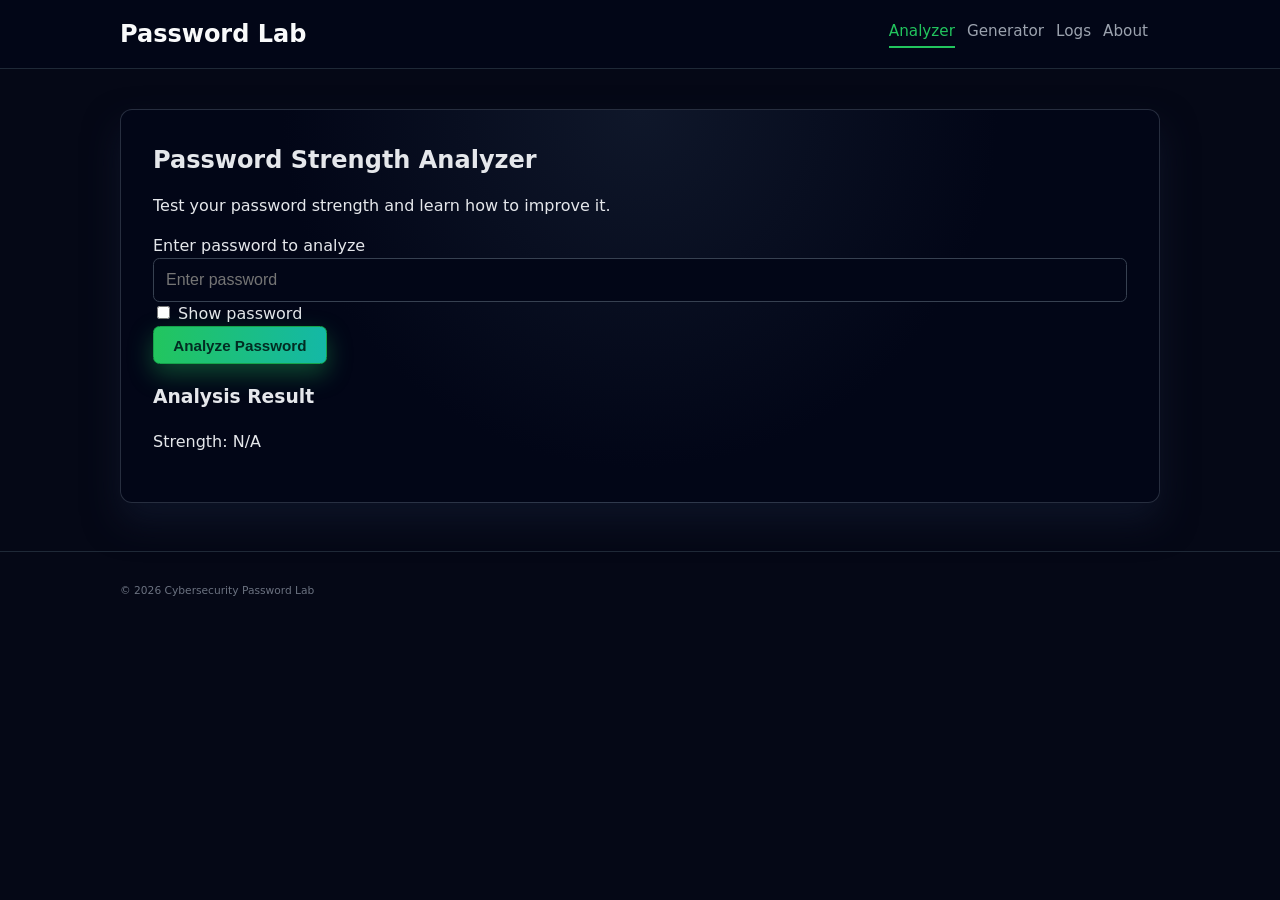
<file: index.html>
<!DOCTYPE html>
<html lang="en">
<head>
  <meta charset="UTF-8" />
  <title>Password Analyzer | Cybersecurity Lab</title>
  <link rel="stylesheet" href="assets/css/styles.css" />
</head>
<body>
  <header class="main-header">
    <div class="container header-inner">
      <h1>Password Lab</h1>
      <nav>
        <a href="index.html" class="active">Analyzer</a>
        <a href="generator.html">Generator</a>
        <a href="logs.html">Logs</a>
        <a href="about.html">About</a>
      </nav>
    </div>
  </header>

  <main class="container">
    <section class="card">
      <h2>Password Strength Analyzer</h2>
      <p>Test your password strength and learn how to improve it.</p>

      <label for="passwordInput" class="field-label">Enter password to analyze</label>
      <input type="password" id="passwordInput" class="text-input" placeholder="Enter password" />

      <div class="field-inline">
        <label>
          <input type="checkbox" id="showPasswordToggle" />
          Show password
        </label>
      </div>

      <button id="analyzeBtn" class="btn primary">Analyze Password</button>

      <section id="analysisResult" class="analysis hidden">
        <h3>Analysis Result</h3>
        <div class="strength-indicator">
          <span>Strength:</span>
          <span id="strengthLabel" class="strength-label">N/A</span>
        </div>
        <div class="strength-bar">
          <div id="strengthBarFill"></div>
        </div>
        <ul id="issuesList" class="issues-list"></ul>
        <p id="overallRisk" class="overall-risk"></p>
      </section>
    </section>
  </main>

  <footer class="main-footer">
    <div class="container">
      <small>&copy; <span id="yearSpan"></span> Cybersecurity Password Lab</small>
    </div>
  </footer>

  <script src="assets/js/analyzer.js"></script>
</body>
</html>
</file>
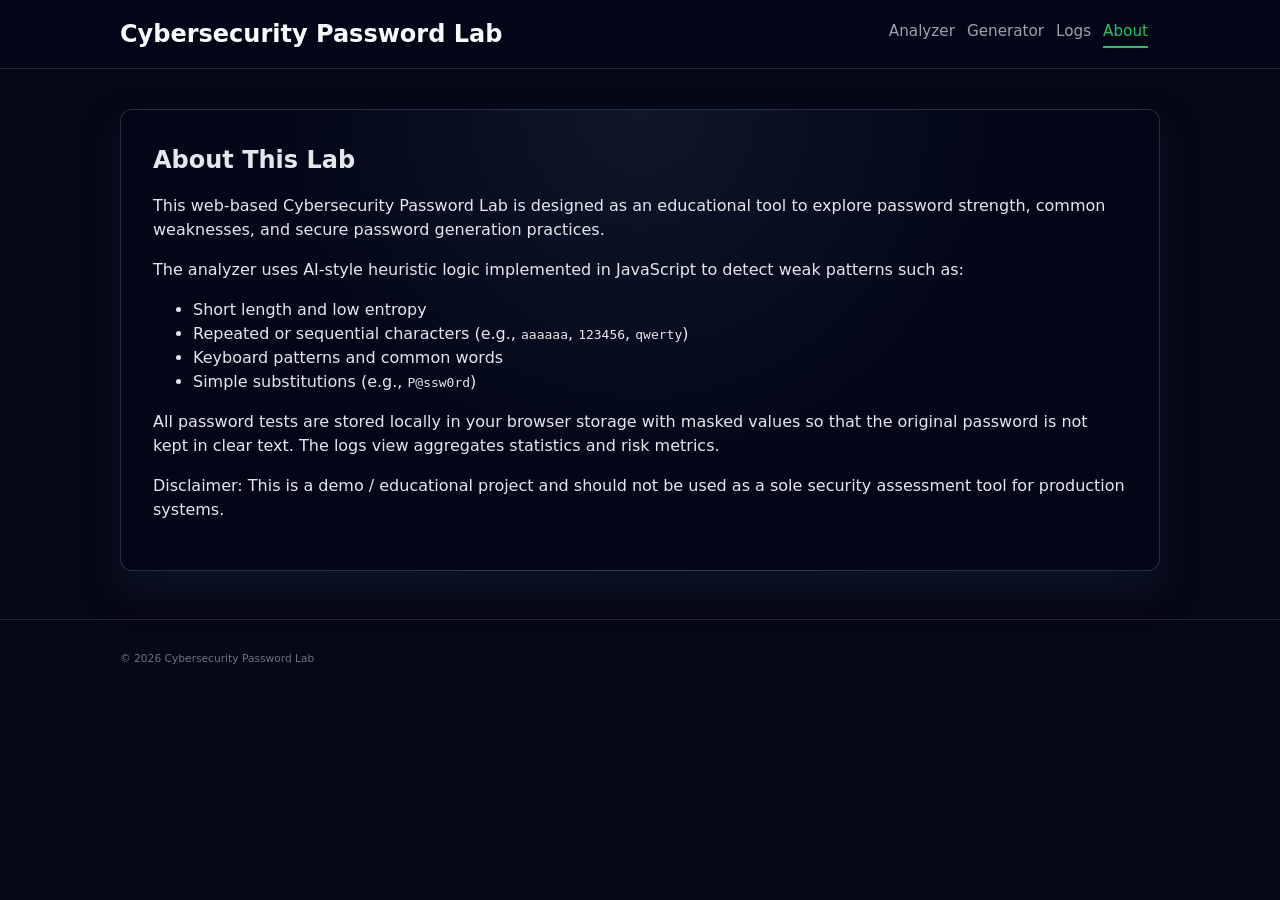
<file: about.html>
<!DOCTYPE html>
<html lang="en">
<head>
  <meta charset="UTF-8" />
  <meta name="viewport" content="width=device-width, initial-scale=1" />
  <title>About | Cybersecurity Lab</title>
  <link rel="stylesheet" href="assets/css/styles.css" />
</head>
<body>
  <header class="main-header">
    <div class="container header-inner">
      <h1>Cybersecurity Password Lab</h1>
      <nav>
        <a href="index.html">Analyzer</a>
        <a href="generator.html">Generator</a>
        <a href="logs.html">Logs</a>
        <a href="about.html" class="active">About</a>
      </nav>
    </div>
  </header>

  <main class="container">
    <section class="card">
      <h2>About This Lab</h2>
      <p>
        This web-based Cybersecurity Password Lab is designed as an educational tool to explore
        password strength, common weaknesses, and secure password generation practices.
      </p>
      <p>
        The analyzer uses AI-style heuristic logic implemented in JavaScript to detect weak patterns such as:
      </p>
      <ul>
        <li>Short length and low entropy</li>
        <li>Repeated or sequential characters (e.g., <code>aaaaaa</code>, <code>123456</code>, <code>qwerty</code>)</li>
        <li>Keyboard patterns and common words</li>
        <li>Simple substitutions (e.g., <code>P@ssw0rd</code>)</li>
      </ul>
      <p>
        All password tests are stored locally in your browser storage with masked values so that the
        original password is not kept in clear text. The logs view aggregates statistics and risk metrics.
      </p>
      <p class="muted">
        Disclaimer: This is a demo / educational project and should not be used as a sole security
        assessment tool for production systems.
      </p>
    </section>
  </main>

  <footer class="main-footer">
    <div class="container">
      <small>&copy; <span id="yearSpan"></span> Cybersecurity Password Lab</small>
    </div>
  </footer>

  <script src="assets/js/common.js"></script>
</body>
</html>
</file>
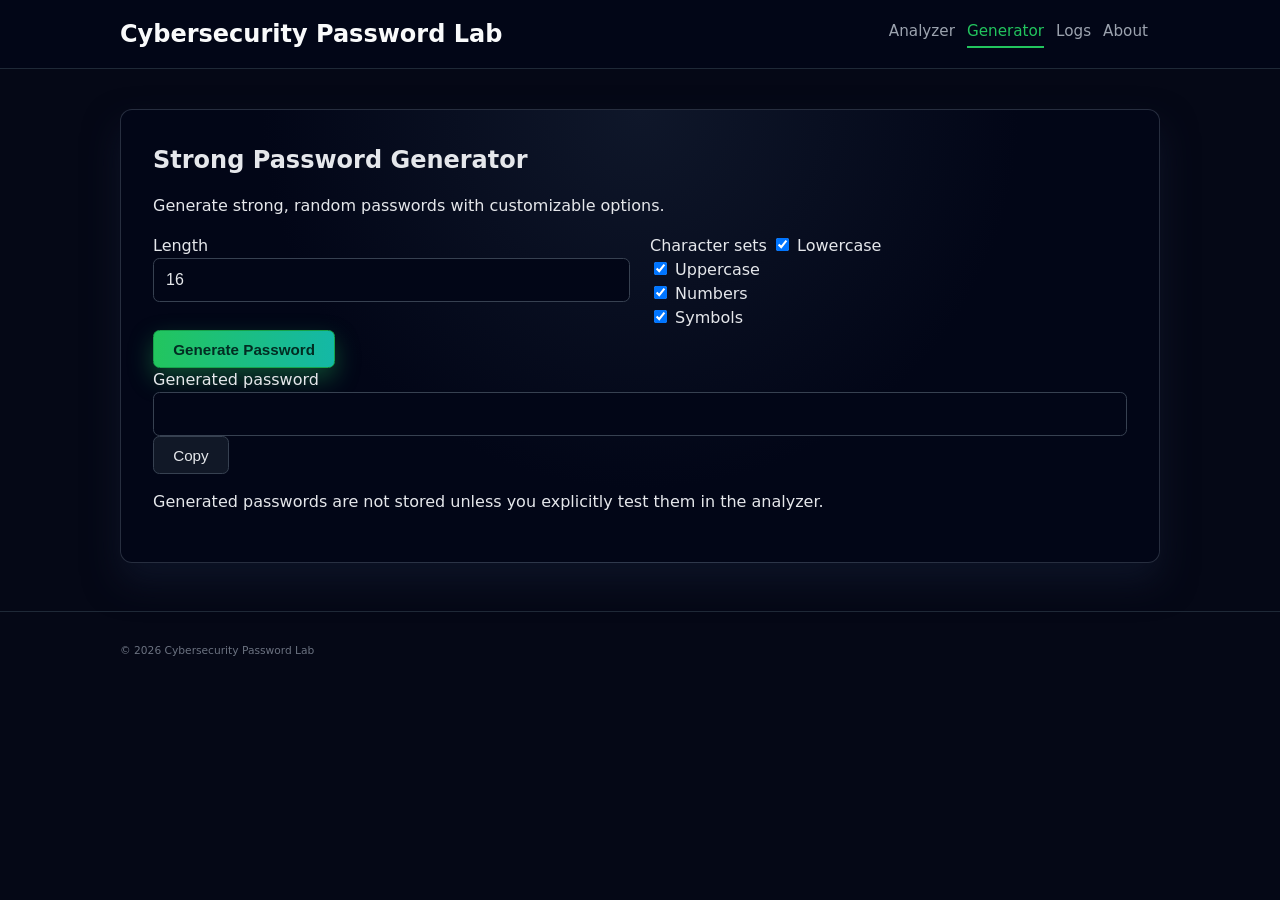
<file: generator.html>
<!DOCTYPE html>
<html lang="en">
<head>
  <meta charset="UTF-8" />
  <meta name="viewport" content="width=device-width, initial-scale=1" />
  <title>Password Generator | Cybersecurity Lab</title>
  <link rel="stylesheet" href="assets/css/styles.css" />
</head>
<body>
  <header class="main-header">
    <div class="container header-inner">
      <h1>Cybersecurity Password Lab</h1>
      <nav>
        <a href="index.html">Analyzer</a>
        <a href="generator.html" class="active">Generator</a>
        <a href="logs.html">Logs</a>
        <a href="about.html">About</a>
      </nav>
    </div>
  </header>

  <main class="container">
    <section class="card">
      <h2>Strong Password Generator</h2>
      <p>Generate strong, random passwords with customizable options.</p>

      <div class="grid-2">
        <div>
          <label for="lengthInput" class="field-label">Length</label>
          <input type="number" id="lengthInput" class="text-input" value="16" min="8" max="64" />
        </div>
        <div>
          <label class="field-label">Character sets</label>
          <label><input type="checkbox" id="useLower" checked /> Lowercase</label><br />
          <label><input type="checkbox" id="useUpper" checked /> Uppercase</label><br />
          <label><input type="checkbox" id="useNumbers" checked /> Numbers</label><br />
          <label><input type="checkbox" id="useSymbols" checked /> Symbols</label>
        </div>
      </div>

      <button id="generateBtn" class="btn primary">Generate Password</button>

      <div id="generatedSection" class="generated hidden">
        <label for="generatedPassword" class="field-label">Generated password</label>
        <div class="field-inline">
          <input type="text" id="generatedPassword" class="text-input" readonly />
          <button id="copyBtn" class="btn">Copy</button>
        </div>
        <p id="generatorNote" class="muted">
          Generated passwords are not stored unless you explicitly test them in the analyzer.
        </p>
      </div>
    </section>
  </main>

  <footer class="main-footer">
    <div class="container">
      <small>&copy; <span id="yearSpan"></span> Cybersecurity Password Lab</small>
    </div>
  </footer>

  <script src="assets/js/generator.js"></script>
</body>
</html>
</file>
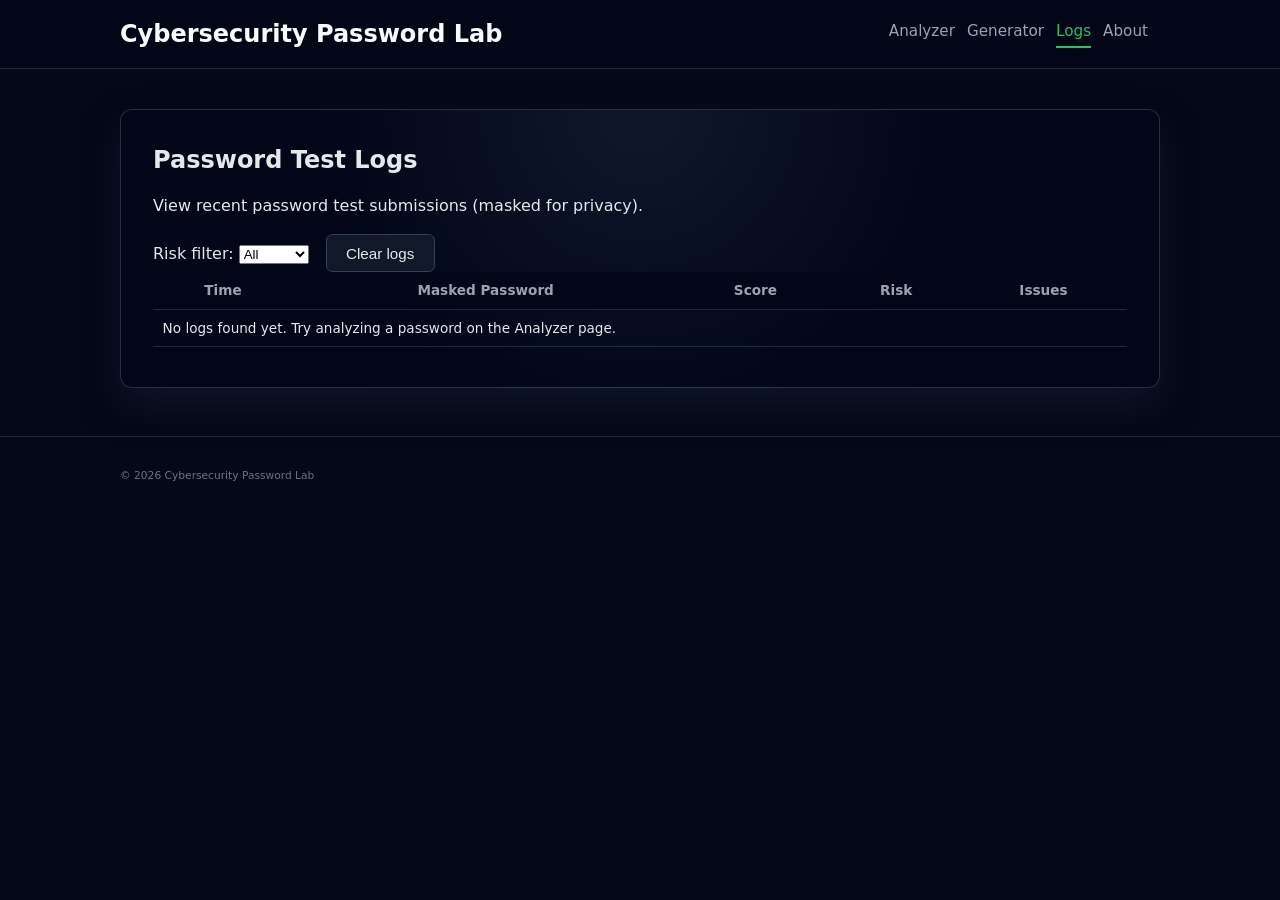
<file: logs.html>
<!DOCTYPE html>
<html lang="en">
<head>
  <meta charset="UTF-8" />
  <meta name="viewport" content="width=device-width, initial-scale=1" />
  <title>Logs | Cybersecurity Lab</title>
  <link rel="stylesheet" href="assets/css/styles.css" />
</head>
<body>
  <header class="main-header">
    <div class="container header-inner">
      <h1>Cybersecurity Password Lab</h1>
      <nav>
        <a href="index.html">Analyzer</a>
        <a href="generator.html">Generator</a>
        <a href="logs.html" class="active">Logs</a>
        <a href="about.html">About</a>
      </nav>
    </div>
  </header>

  <main class="container">
    <section class="card">
      <h2>Password Test Logs</h2>
      <p>View recent password test submissions (masked for privacy).</p>

      <div class="filters">
        <label>
          Risk filter:
          <select id="riskFilter">
            <option value="">All</option>
            <option value="low">Low</option>
            <option value="medium">Medium</option>
            <option value="high">High</option>
            <option value="critical">Critical</option>
          </select>
        </label>
        <button id="clearLogsBtn" class="btn" style="margin-left:0.75rem;">Clear logs</button>
      </div>

      <div class="table-wrapper">
        <table>
          <thead>
            <tr>
              <th>Time</th>
              <th>Masked Password</th>
              <th>Score</th>
              <th>Risk</th>
              <th>Issues</th>
            </tr>
          </thead>
          <tbody id="logsTableBody">
            <tr>
              <td colspan="5" class="muted">Loading logs...</td>
            </tr>
          </tbody>
        </table>
      </div>
    </section>
  </main>

  <footer class="main-footer">
    <div class="container">
      <small>&copy; <span id="yearSpan"></span> Cybersecurity Password Lab</small>
    </div>
  </footer>

  <script src="assets/js/logs.js"></script>
</body>
</html>
</file>
<file: assets/css/styles.css>
/* Basic layout
*,
*::before,
*::after {
  box-sizing: border-box;
}

body {
  margin: 0;
  font-family: system-ui, -apple-system, BlinkMacSystemFont, "Segoe UI", sans-serif;
  background: #050816;
  color: #e5e7eb;
}

.container {
  width: 100%;
  max-width: 1080px;
  margin: 0 auto;
  padding: 1rem 1.25rem;
}

.main-header {
  background: #020617;
  border-bottom: 1px solid #1f2937;
  position: sticky;
  top: 0;
  z-index: 10;
}

.header-inner {
  display: flex;
  align-items: center;
  justify-content: space-between;
  gap: 1rem;
}

.main-header h1 {
  font-size: 1.25rem;
  margin: 0;
  color: #f9fafb;
}

nav a {
  color: #9ca3af;
  text-decoration: none;
  margin-left: 0.75rem;
  font-size: 0.95rem;
  padding-bottom: 0.25rem;
  border-bottom: 2px solid transparent;
}

nav a:hover {
  color: #e5e7eb;
}

nav a.active {
  color: #22c55e;
  border-color: #22c55e;
}

.main-footer {
  border-top: 1px solid #1f2937;
  margin-top: 2rem;
  padding: 0.75rem 0;
  font-size: 0.8rem;
  color: #6b7280;
}

.card {
  background: radial-gradient(circle at top, #0f172a, #020617 55%);
  border-radius: 0.75rem;
  padding: 1.75rem 1.5rem 1.5rem;
  margin-top: 1.5rem;
  box-shadow: 0 18px 35px rgba(15, 23, 42, 0.8);
  border: 1px solid rgba(148, 163, 184, 0.25);
}

.card h2 {
  margin-top: 0;
  margin-bottom: 0.5rem;
}

.card p {
  margin-top: 0;
}

.text-input {
  width: 100%;
  padding: 0.6rem 0.7rem;
  border-radius: 0.4rem;
  border: 1px solid #374151;
  background: #020617;
  color: #e5e7eb;
  font-size: 0.95rem;
}

.text-input:focus {
  outline: 2px solid #22c55e;
  outline-offset: 1px;
  border-color: transparent;
}

.field-label {
  display: block;
  margin-bottom: 0.25rem;
  font-size: 0.9rem;
  color: #9ca3af;
}

.field-inline {
  display: flex;
  align-items: center;
  justify-content: space-between;
  gap: 0.75rem;
  margin-top: 0.5rem;
}

.btn {
  display: inline-flex;
  align-items: center;
  justify-content: center;
  padding: 0.5rem 1.1rem;
  border-radius: 0.4rem;
  border: 1px solid #374151;
  background: #111827;
  color: #e5e7eb;
  font-size: 0.9rem;
  cursor: pointer;
  transition: background 0.15s ease, transform 0.05s ease, box-shadow 0.1s ease, border-color 0.15s ease;
}

.btn.primary {
  background: linear-gradient(to right, #22c55e, #14b8a6);
  border-color: #16a34a;
  color: #022c22;
  font-weight: 600;
  box-shadow: 0 10px 25px rgba(34, 197, 94, 0.35);
}

.btn:hover {
  transform: translateY(-1px);
  box-shadow: 0 12px 28px rgba(15, 23, 42, 0.8);
}

.btn.primary:hover {
  box-shadow: 0 14px 35px rgba(34, 197, 94, 0.5);
}

.btn:active {
  transform: translateY(0);
  box-shadow: none;
}

.hidden {
  display: none;
}

.muted {
  color: #9ca3af;
  font-size: 0.85rem;
}

.analysis {
  margin-top: 1.25rem;
  padding-top: 1rem;
  border-top: 1px dashed #1f2937;
}

.strength-indicator {
  display: flex;
  align-items: center;
  gap: 0.5rem;
  font-size: 0.95rem;
}

.strength-label {
  font-weight: 600;
}

.strength-bar {
  margin-top: 0.4rem;
  width: 100%;
  height: 0.45rem;
  border-radius: 999px;
  background: #111827;
  overflow: hidden;
}

.strength-bar div {
  height: 100%;
  width: 0;
  border-radius: inherit;
  background: linear-gradient(to right, #ef4444, #22c55e);
  transition: width 0.25s ease;
}

.issues-list {
  margin-top: 0.75rem;
  padding-left: 1.2rem;
  color: #e5e7eb;
  font-size: 0.9rem;
}

.issues-list li {
  margin-bottom: 0.3rem;
}

.overall-risk {
  margin-top: 0.75rem;
  font-weight: 500;
}

.overall-risk.low {
  color: #22c55e;
}
.overall-risk.medium {
  color: #eab308;
}
.overall-risk.high {
  color: #f97316;
}
.overall-risk.critical {
  color: #ef4444;
}

.grid-2 {
  display: grid;
  grid-template-columns: repeat(auto-fit, minmax(220px, 1fr));
  gap: 1.25rem;
  margin-top: 1rem;
  margin-bottom: 0.75rem;
}

.generated {
  margin-top: 1.25rem;
  border-top: 1px dashed #1f2937;
  padding-top: 1rem;
}

.table-wrapper {
  margin-top: 1rem;
  width: 100%;
  overflow-x: auto;
}

table {
  width: 100%;
  border-collapse: collapse;
  font-size: 0.85rem;
}

th,
td {
  padding: 0.5rem 0.6rem;
  border-bottom: 1px solid #1f2937;
  text-align: left;
}

th {
  font-weight: 500;
  color: #9ca3af;
  background: #020617;
  position: sticky;
  top: 0;
  z-index: 1;
}

tr:nth-child(even) td {
  background: rgba(15, 23, 42, 0.7);
}

.filters {
  margin-top: 0.5rem;
  font-size: 0.9rem;
}

.admin-login {
  border-bottom: 1px dashed #1f2937;
  padding-bottom: 1.25rem;
  margin-bottom: 1.25rem;
}

.feedback {
  font-size: 0.85rem;
  margin-top: 0.4rem;
}

.feedback.error {
  color: #f97316;
}

.feedback.success {
  color: #22c55e;
}

.stats-grid {
  display: grid;
  grid-template-columns: repeat(auto-fit, minmax(160px, 1fr));
  gap: 0.75rem;
  margin: 0.75rem 0 1rem;
}

.stat-card {
  background: #020617;
  border-radius: 0.5rem;
  padding: 0.7rem 0.8rem;
  border: 1px solid #1f2937;
}

.stat-label {
  font-size: 0.8rem;
  color: #9ca3af;
}

.stat-value {
  display: block;
  margin-top: 0.15rem;
  font-size: 1.2rem;
  font-weight: 600;
}

.chart-bar {
  margin-bottom: 1.2rem;
}

.chart-bar .bar {
  height: 0.5rem;
  background: #020617;
  border-radius: 999px;
  overflow: hidden;
  margin: 0.2rem 0 0.5rem;
  border: 1px solid #111827;
}

.chart-bar .bar div {
  height: 100%;
  width: 0;
  border-radius: inherit;
  background: linear-gradient(to right, #22c55e, #22c55e);
  transition: width 0.25s ease;
}

@media (max-width: 640px) {
  body {
    font-size: 0.95rem;
  }

  .container {
    padding: 0.75rem 0.9rem;
  }

  .card {
    padding: 1.25rem 1rem 1rem;
    margin-top: 1rem;
  }

  .header-inner {
    flex-direction: column;
    align-items: flex-start;
  }

  nav a {
    display: inline-block;
    margin-left: 0;
    margin-right: 0.75rem;
    margin-top: 0.25rem;
  }

  .field-inline {
    flex-direction: column;
    align-items: stretch;
  }

  .btn {
    width: 100%;
    justify-content: center;
  }

  table {
    font-size: 0.8rem;
  }

  th,
  td {
    padding: 0.4rem 0.45rem;
    white-space: nowrap;
  }
}

@media (min-width: 1024px) {
  body {
    font-size: 1rem;
  }

  .card {
    padding: 2rem 2rem 1.75rem;
  }

  .text-input {
    font-size: 1rem;
  }

  .btn {
    font-size: 0.95rem;
  }
}
 */

 /* ---------------------- */
/* GLOBAL LAYOUT RESET    */
/* ---------------------- */
*,
*::before,
*::after {
  box-sizing: border-box;
}

body {
  margin: 0;
  font-family: system-ui, -apple-system, BlinkMacSystemFont, "Segoe UI", sans-serif;
  background: #050816;
  color: #e5e7eb;
  line-height: 1.5;
}

/* CONTAINER */
.container {
  width: 100%;
  max-width: 1080px;
  margin: 0 auto;
  padding: 1rem 1.25rem;
}

/* ---------------------- */
/* HEADER                 */
/* ---------------------- */
.main-header {
  background: #020617;
  border-bottom: 1px solid #1f2937;
  position: sticky;
  top: 0;
  z-index: 10;
}

.header-inner {
  display: flex;
  align-items: center;
  justify-content: space-between;
  gap: 1rem;
  flex-wrap: wrap;
}

.main-header h1 {
  font-size: clamp(1.1rem, 2vw, 1.5rem);
  margin: 0;
  color: #f9fafb;
}

/* NAV */
nav {
  flex-wrap: wrap;
  display: flex;
}

nav a {
  color: #9ca3af;
  text-decoration: none;
  margin-right: 0.75rem;
  font-size: 0.95rem;
  padding-bottom: 0.25rem;
  border-bottom: 2px solid transparent;
}

nav a:hover {
  color: #e5e7eb;
}

nav a.active {
  color: #22c55e;
  border-color: #22c55e;
}

/* ---------------------- */
/* FOOTER                 */
/* ---------------------- */
.main-footer {
  border-top: 1px solid #1f2937;
  margin-top: 2rem;
  padding: 0.75rem 0;
  font-size: 0.8rem;
  color: #6b7280;
}

/* ---------------------- */
/* CARD                   */
/* ---------------------- */
.card {
  background: radial-gradient(circle at top, #0f172a, #020617 55%);
  border-radius: 0.75rem;
  padding: 2rem;
  margin-top: 1.5rem;
  box-shadow: 0 18px 35px rgba(15, 23, 42, 0.8);
  border: 1px solid rgba(148, 163, 184, 0.25);
}

.card h2 {
  margin: 0 0 0.5rem 0;
}

.text-input {
  width: 100%;
  padding: 0.75rem;
  border-radius: 0.4rem;
  border: 1px solid #374151;
  background: #020617;
  color: #e5e7eb;
  font-size: 1rem;
}

.text-input:focus {
  outline: 2px solid #22c55e;
  outline-offset: 1px;
  border-color: transparent;
}

/* ---------------------- */
/* BUTTONS                */
/* ---------------------- */
.btn {
  display: inline-flex;
  align-items: center;
  justify-content: center;
  padding: 0.6rem 1.2rem;
  border-radius: 0.4rem;
  border: 1px solid #374151;
  background: #111827;
  color: #e5e7eb;
  font-size: 0.95rem;
  cursor: pointer;
  width: fit-content;
  transition: 0.2s ease;
}

.btn.primary {
  background: linear-gradient(to right, #22c55e, #14b8a6);
  border-color: #16a34a;
  color: #022c22;
  font-weight: 600;
  box-shadow: 0 10px 25px rgba(34, 197, 94, 0.35);
}

/* ---------------------- */
/* GRID SYSTEM            */
/* ---------------------- */
.grid-2 {
  display: grid;
  grid-template-columns: repeat(auto-fit, minmax(240px, 1fr));
  gap: 1.25rem;
}

/* ---------------------- */
/* TABLE (RESPONSIVE)     */
/* ---------------------- */
.table-wrapper {
  width: 100%;
  overflow-x: auto;
  padding-bottom: 0.5rem;
}

table {
  width: 100%;
  border-collapse: collapse;
  font-size: 0.85rem;
  min-width: 600px;
}

th,
td {
  padding: 0.5rem 0.6rem;
  border-bottom: 1px solid #1f2937;
  white-space: nowrap;
}

th {
  background: #020617;
  color: #9ca3af;
  position: sticky;
  top: 0;
}

/* ---------------------- */
/* MOBILE RESPONSIVE FIX */
/* ---------------------- */
@media (max-width: 768px) {
  .header-inner {
    flex-direction: column;
    align-items: flex-start;
  }

  nav {
    width: 100%;
    margin-top: 0.5rem;
  }

  nav a {
    margin-right: 1rem;
  }

  .card {
    padding: 1.25rem;
  }

  .btn {
    width: 100%;
  }

  table {
    font-size: 0.8rem;
  }
}

@media (max-width: 480px) {
  .container {
    padding: 0.75rem;
  }

  h1, h2 {
    font-size: 1.1rem;
  }

  .text-input {
    font-size: 0.9rem;
  }

  nav a {
    font-size: 0.9rem;
  }
}
</file>
